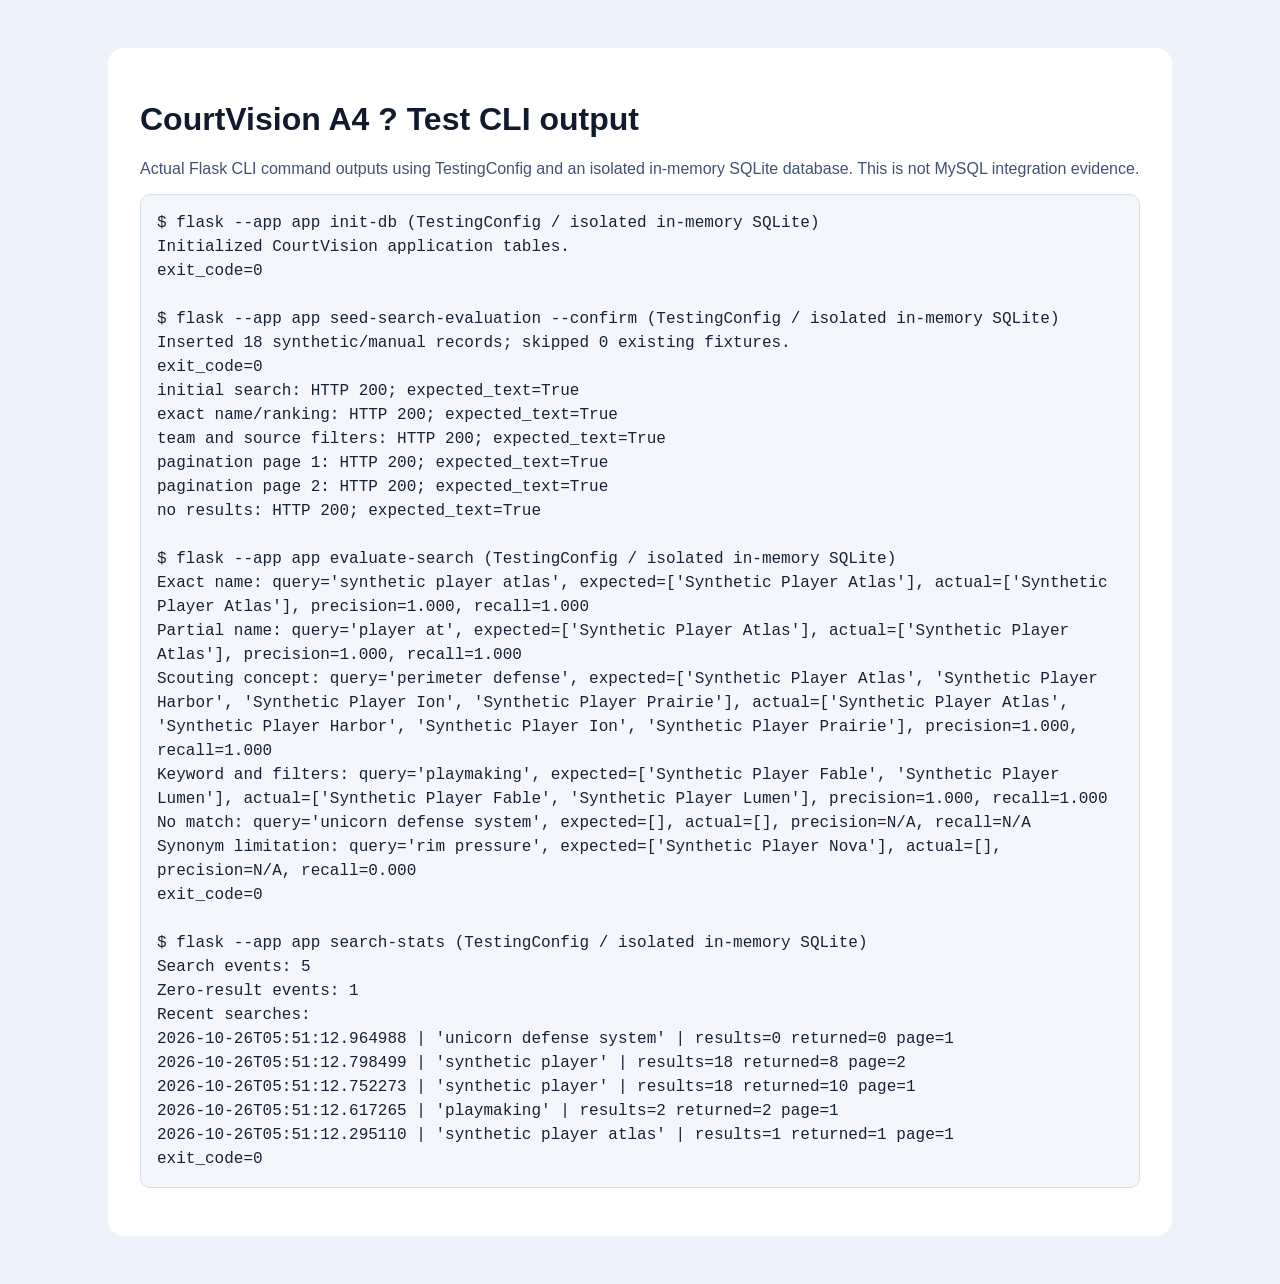
<file: docs/screenshots/sqlite-cli-evidence.html>
<!doctype html><html lang='en'><meta charset='utf-8'><title>SQLite test CLI evidence</title><style>body{font:16px Segoe UI,Arial,sans-serif;background:#eef3fb;color:#162235;margin:3rem}main{max-width:1000px;margin:auto;background:white;padding:2rem;border-radius:16px}h1{color:#101b2d}p{color:#415272}pre{white-space:pre-wrap;overflow-wrap:anywhere;background:#f4f6fb;border:1px solid #d5dfea;border-radius:10px;padding:1rem;line-height:1.5}</style><main><h1>CourtVision A4 ? Test CLI output</h1><p>Actual Flask CLI command outputs using TestingConfig and an isolated in-memory SQLite database. This is not MySQL integration evidence.</p><pre>$ flask --app app init-db (TestingConfig / isolated in-memory SQLite)
Initialized CourtVision application tables.
exit_code=0

$ flask --app app seed-search-evaluation --confirm (TestingConfig / isolated in-memory SQLite)
Inserted 18 synthetic/manual records; skipped 0 existing fixtures.
exit_code=0
initial search: HTTP 200; expected_text=True
exact name/ranking: HTTP 200; expected_text=True
team and source filters: HTTP 200; expected_text=True
pagination page 1: HTTP 200; expected_text=True
pagination page 2: HTTP 200; expected_text=True
no results: HTTP 200; expected_text=True

$ flask --app app evaluate-search (TestingConfig / isolated in-memory SQLite)
Exact name: query=&#x27;synthetic player atlas&#x27;, expected=[&#x27;Synthetic Player Atlas&#x27;], actual=[&#x27;Synthetic Player Atlas&#x27;], precision=1.000, recall=1.000
Partial name: query=&#x27;player at&#x27;, expected=[&#x27;Synthetic Player Atlas&#x27;], actual=[&#x27;Synthetic Player Atlas&#x27;], precision=1.000, recall=1.000
Scouting concept: query=&#x27;perimeter defense&#x27;, expected=[&#x27;Synthetic Player Atlas&#x27;, &#x27;Synthetic Player Harbor&#x27;, &#x27;Synthetic Player Ion&#x27;, &#x27;Synthetic Player Prairie&#x27;], actual=[&#x27;Synthetic Player Atlas&#x27;, &#x27;Synthetic Player Harbor&#x27;, &#x27;Synthetic Player Ion&#x27;, &#x27;Synthetic Player Prairie&#x27;], precision=1.000, recall=1.000
Keyword and filters: query=&#x27;playmaking&#x27;, expected=[&#x27;Synthetic Player Fable&#x27;, &#x27;Synthetic Player Lumen&#x27;], actual=[&#x27;Synthetic Player Fable&#x27;, &#x27;Synthetic Player Lumen&#x27;], precision=1.000, recall=1.000
No match: query=&#x27;unicorn defense system&#x27;, expected=[], actual=[], precision=N/A, recall=N/A
Synonym limitation: query=&#x27;rim pressure&#x27;, expected=[&#x27;Synthetic Player Nova&#x27;], actual=[], precision=N/A, recall=0.000
exit_code=0

$ flask --app app search-stats (TestingConfig / isolated in-memory SQLite)
Search events: 5
Zero-result events: 1
Recent searches:
2026-10-26T05:51:12.964988 | &#x27;unicorn defense system&#x27; | results=0 returned=0 page=1
2026-10-26T05:51:12.798499 | &#x27;synthetic player&#x27; | results=18 returned=8 page=2
2026-10-26T05:51:12.752273 | &#x27;synthetic player&#x27; | results=18 returned=10 page=1
2026-10-26T05:51:12.617265 | &#x27;playmaking&#x27; | results=2 returned=2 page=1
2026-10-26T05:51:12.295110 | &#x27;synthetic player atlas&#x27; | results=1 returned=1 page=1
exit_code=0
</pre></main></html>
</file>
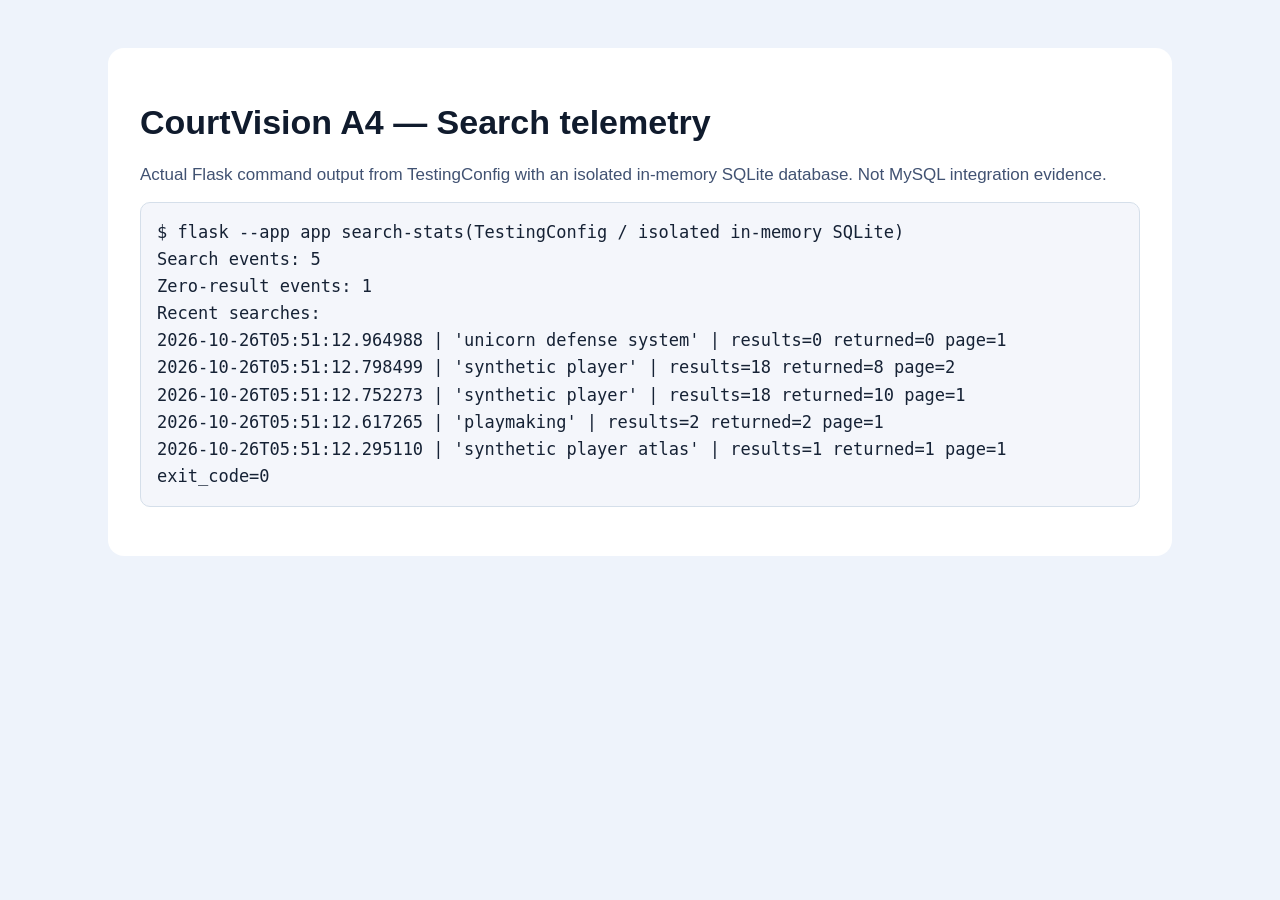
<file: docs/screenshots/sqlite-stats-evidence.html>
<!doctype html><html lang='en'><meta charset='utf-8'><title>SQLite telemetry CLI evidence</title><style>body{font:17px Segoe UI,Arial,sans-serif;background:#eef3fb;color:#162235;margin:3rem}main{max-width:1000px;margin:auto;background:white;padding:2rem;border-radius:16px}h1{color:#101b2d}p{color:#415272}pre{white-space:pre-wrap;overflow-wrap:anywhere;background:#f4f6fb;border:1px solid #d5dfea;border-radius:10px;padding:1rem;line-height:1.6}</style><main><h1>CourtVision A4 — Search telemetry</h1><p>Actual Flask command output from TestingConfig with an isolated in-memory SQLite database. Not MySQL integration evidence.</p><pre>$ flask --app app search-stats(TestingConfig / isolated in-memory SQLite)
Search events: 5
Zero-result events: 1
Recent searches:
2026-10-26T05:51:12.964988 | &#x27;unicorn defense system&#x27; | results=0 returned=0 page=1
2026-10-26T05:51:12.798499 | &#x27;synthetic player&#x27; | results=18 returned=8 page=2
2026-10-26T05:51:12.752273 | &#x27;synthetic player&#x27; | results=18 returned=10 page=1
2026-10-26T05:51:12.617265 | &#x27;playmaking&#x27; | results=2 returned=2 page=1
2026-10-26T05:51:12.295110 | &#x27;synthetic player atlas&#x27; | results=1 returned=1 page=1
exit_code=0</pre></main></html>
</file>
